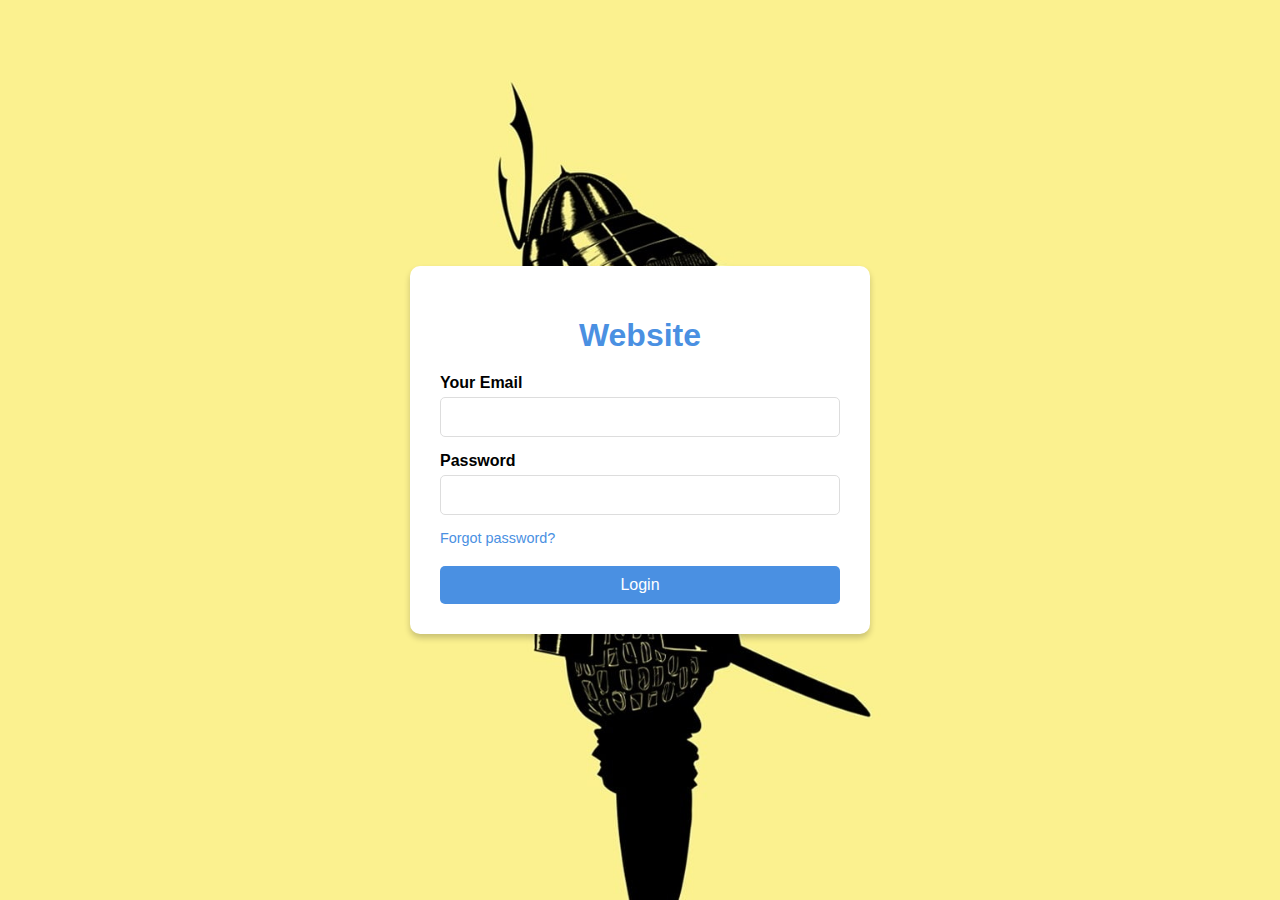
<file: index.html>
<!DOCTYPE html>
<html lang="en">
<head>
    <meta charset="UTF-8">
    <meta name="viewport" content="width=device-width, initial-scale=1.0">
    <title>Login Page</title>
    <link rel="stylesheet" href="css/styles.css">
</head>
<body>
    <div class="container">
        <div class="login-box">
            <h1 class="title">Website</h1>
            <form>
                <label for="email">Your Email</label>
                <input type="email" id="email" placeholder="" required>

                <label for="password">Password</label>
                <input type="password" id="password" placeholder="" required>

                <a href="#" class="forgot-password">Forgot password?</a>
                <button type="submit">Login</button>
            </form>
        </div>
    </div>
</body>
</html>
</file>
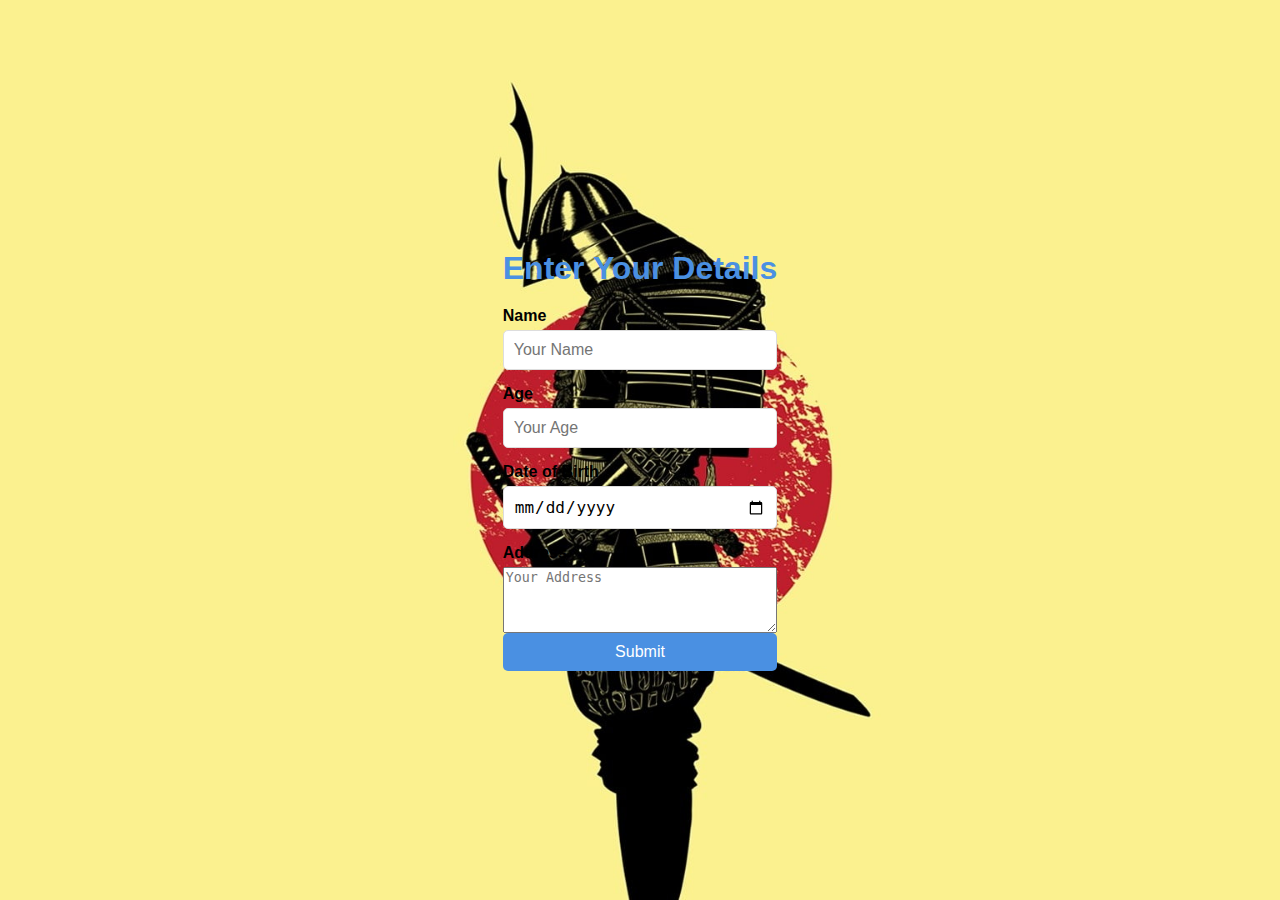
<file: entry.html>
<!DOCTYPE html>
<html lang="en">
<head>
    <meta charset="UTF-8">
    <meta name="viewport" content="width=device-width, initial-scale=1.0">
    <title>Entry Page</title>
    <link rel="stylesheet" href="css/styles.css">
</head>
<body>
    <div class="container">
        <div class="entry-box">
            <h1 class="title">Enter Your Details</h1>
            <form action="success.html">
                <label for="name">Name</label>
                <input type="text" id="name" placeholder="Your Name" required>

                <label for="age">Age</label>
                <input type="number" id="age" placeholder="Your Age" required>

                <label for="dob">Date of Birth</label>
                <input type="date" id="dob" required>

                <label for="address">Address</label>
                <textarea id="address" placeholder="Your Address" rows="4" required></textarea>

                <button type="submit">Submit</button>
            </form>
        </div>
    </div>
</body>
</html>
</file>
<file: css/styles.css>
/* General Reset */
body {
    margin: 0;
    font-family: Arial, sans-serif;
    background: url('../images/background.jpg') no-repeat center center/cover;
    height: 100vh;
    display: flex;
    justify-content: center;
    align-items: center;
}

/* Container for the login box */
.container {
    display: flex;
    justify-content: center;
    align-items: center;
    height: 100%;
    width: 100%;
}

/* Login Box */
.login-box {
    background-color: #fff;
    padding: 30px;
    border-radius: 10px;
    box-shadow: 0px 4px 6px rgba(0, 0, 0, 0.2);
    max-width: 400px;
    width: 90%;
    text-align: center;
}

/* Title */
.title {
    font-size: 2rem;
    margin-bottom: 20px;
    color: #4a90e2;
    font-weight: bold;
}

/* Form Styling */
form {
    display: flex;
    flex-direction: column;
}

label {
    font-weight: bold;
    margin-bottom: 5px;
    text-align: left;
}

input {
    margin-bottom: 15px;
    padding: 10px;
    border-radius: 5px;
    border: 1px solid #ddd;
    font-size: 1rem;
    outline: none;
}

input:focus {
    border-color: #4a90e2;
    box-shadow: 0 0 5px rgba(74, 144, 226, 0.5);
}

/* Forgot Password */
.forgot-password {
    text-decoration: none;
    color: #4a90e2;
    font-size: 0.9rem;
    margin-bottom: 20px;
    align-self: flex-start;
}

.forgot-password:hover {
    text-decoration: underline;
}

/* Button Styling */
button {
    background-color: #4a90e2;
    color: #fff;
    border: none;
    border-radius: 5px;
    padding: 10px;
    font-size: 1rem;
    cursor: pointer;
}

button:hover {
    background-color: #357abd;
}
</file>
